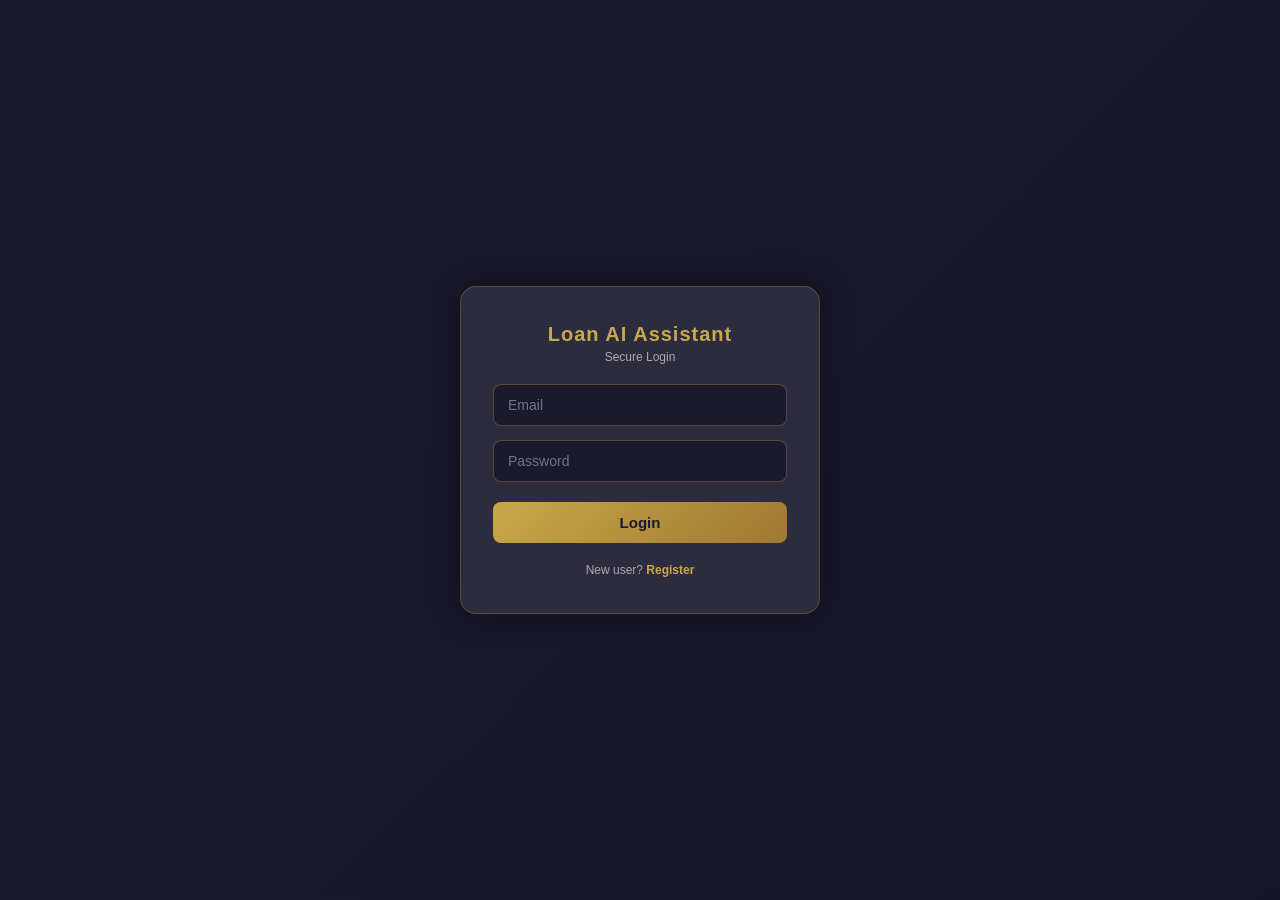
<file: templates/login.html>
<!DOCTYPE html>
<html>
<head>
    <title>Login</title>
    <link rel="stylesheet" href="/static/login.css">
</head>
<body>

<div class="login-container">

    <div class="login-title">
        <h1>Loan AI Assistant</h1>
        <p>Secure Login</p>
    </div>

    <!-- LOGIN FORM -->
    <form class="login-form" method="POST" action="/login">
        <input type="email" name="email" placeholder="Email" required>
        <input type="password" name="password" placeholder="Password" required>
        <button class="login-btn" type="submit">Login</button>
    </form>

    <div class="switch-text">
        New user? <span onclick="toggleForm()">Register</span>
    </div>

    <!-- REGISTER FORM -->
    <form class="login-form" method="POST" action="/register" id="registerForm" style="display:none;">
        <input type="email" name="email" placeholder="Email" required>
        <input type="password" name="password" placeholder="Password" required>
        <button class="login-btn" type="submit">Register</button>
    </form>

</div>

<script>
function toggleForm() {
    const form = document.getElementById("registerForm");
    form.style.display = form.style.display === "none" ? "flex" : "none";
}
</script>

</body>
</html>
</file>
<file: static/login.css>
/* ── RESET ── */
* {
  margin: 0;
  padding: 0;
  box-sizing: border-box;
}

/* ── BODY ── */
body {
  font-family: 'Segoe UI', sans-serif;
  background: linear-gradient(135deg, #1a1a2e, #16162a);
  color: #f0f0f0;
  height: 100vh;
  display: flex;
  align-items: center;
  justify-content: center;
}

/* ── CONTAINER ── */
.login-container {
  background: #2c2c3e;
  border: 1px solid #c9a84c44;
  border-radius: 16px;
  padding: 36px 32px;
  width: 360px;
  box-shadow: 0 0 30px rgba(0,0,0,0.4);
  display: flex;
  flex-direction: column;
  gap: 20px;
}

/* ── TITLE ── */
.login-title {
  text-align: center;
}

.login-title h1 {
  color: #c9a84c;
  font-size: 20px;
  letter-spacing: 1px;
}

.login-title p {
  font-size: 12px;
  color: #aaa;
  margin-top: 4px;
}

/* ── FORM ── */
.login-form {
  display: flex;
  flex-direction: column;
  gap: 14px;
}

.login-form input {
  background: #1a1a2e; 
  border: 1px solid #c9a84c55;
  border-radius: 8px;
  padding: 12px 14px;
  color: #f0f0f0;
  font-size: 14px;
  outline: none;
  transition: border 0.2s;
}

.login-form input:focus {
  border-color: #c9a84c;
}

/* ── BUTTON ── */
.login-btn {
  background: linear-gradient(135deg, #c9a84c,#a07830);
  color: #1a1a2e;
  border: none;
  border-radius: 8px;
  padding: 12px;
  font-size: 15px;
  font-weight: 700;
  cursor: pointer;
  margin-top: 6px;
  transition: opacity 0.2s;
}

.login-btn:hover {
  opacity: 0.88;
}

/* ── SWITCH TEXT ── */
.switch-text {
  text-align: center;
  font-size: 12px;
  color: #aaa;
}

.switch-text span {
  color: #c9a84c;
  cursor: pointer;
  font-weight: 600;
}

.switch-text span:hover {
  text-decoration: underline;
}

/* ── ERROR ── */
.error-msg {
  background: #3a1a1a;
  color: #f44336;
  border: 1px solid #f44336;
  padding: 10px;
  border-radius: 8px;
  font-size: 13px;
  text-align: center;
}

/* ── SUCCESS ── */
.success-msg {
  background: #1a3a1a;
  color: #4caf50;
  border: 1px solid #4caf50;
  padding: 10px;
  border-radius: 8px;
  font-size: 13px;
  text-align: center;
}
</file>
